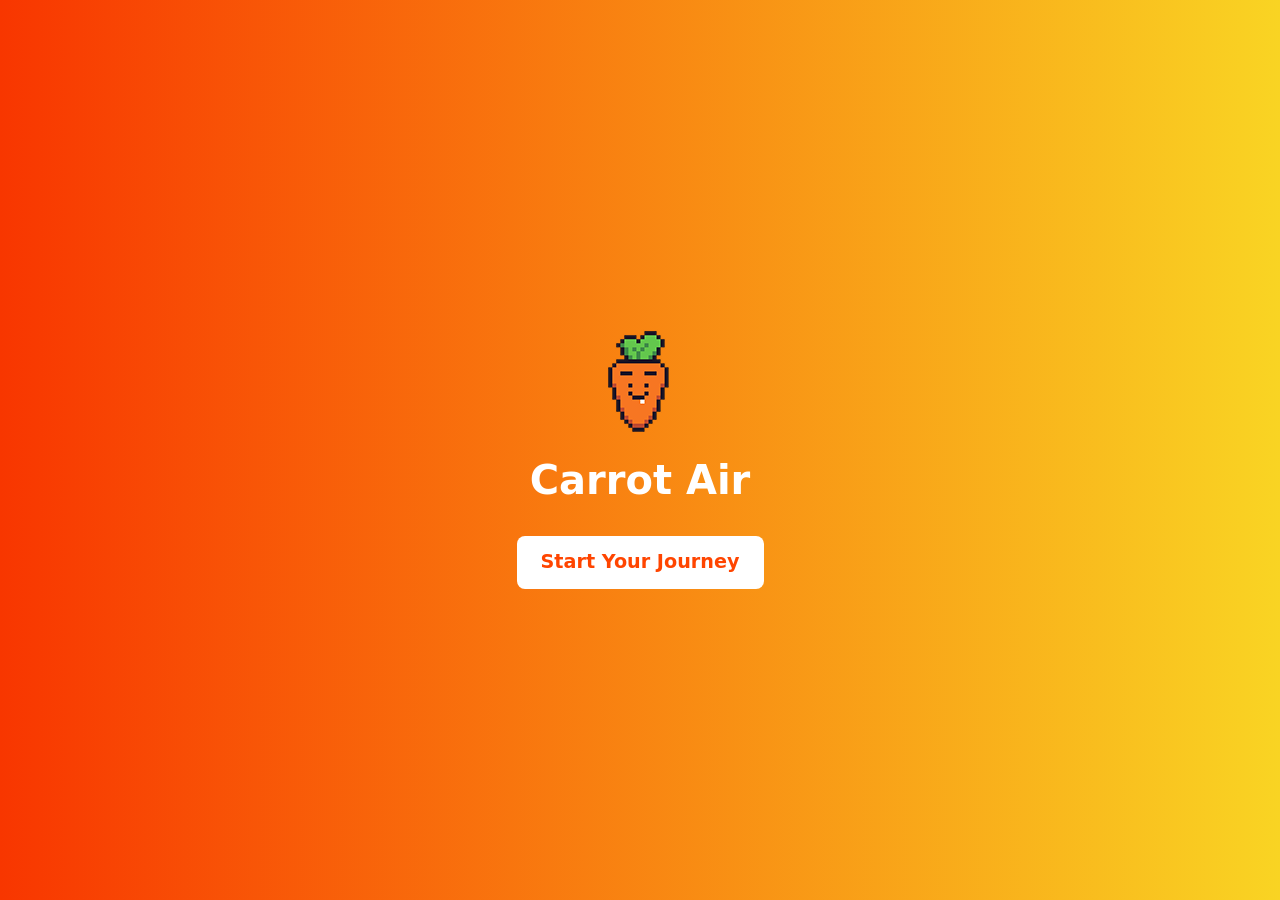
<file: index.html>
<!-- Add hyperlinks to the page if needed (please base po sa figma) -->

<!DOCTYPE html>
<html>
<head>
	<meta charset="utf-8">
	<meta name="viewport" content="width=device-width, initial-scale=1">
	<title>Carrot Air</title>
	<!-- Bootstrap -->
	<link href="https://cdn.jsdelivr.net/npm/bootstrap@5.2.3/dist/css/bootstrap.min.css" rel="stylesheet" integrity="sha384-rbsA2VBKQhggwzxH7pPCaAqO46MgnOM80zW1RWuH61DGLwZJEdK2Kadq2F9CUG65" crossorigin="anonymous">

	<!-- Google Font -->
	<link rel="preconnect" href="https://fonts.googleapis.com">
	<link rel="preconnect" href="https://fonts.gstatic.com" crossorigin>
	<link href="https://fonts.googleapis.com/css2?family=Archivo:ital,wght@0,100..900;1,100..900&family=Montserrat:ital,wght@0,100..900;1,100..900&family=Roboto&display=swap" rel="stylesheet">
	
	<!-- external css -->
	<link rel="stylesheet" type="text/css" href="./index.css">

	<!-- Font Awesome for Icons -->
	<link rel="stylesheet" href="https://cdnjs.cloudflare.com/ajax/libs/font-awesome/6.5.1/css/all.min.css">

</head>
<body>

<!-- Welcome Screen -->
    <div class="screen" id="welcomeScreen">
        <div class="container d-flex align-items-center justify-content-center min-vh-100">
            <div class="text-center">
                <div class="logo-container">
                    <img src="./images/carrot.png"/>
                </div>
                <h1 class="mt-3">Carrot Air</h1>
                <button class="btn btn-primary mt-4" onclick="showScreen('personalInfo')">Start Your Journey</button>
            </div>
        </div>
    </div>

<!-- Personal Info Screen -->
<div class="screen d-none" id="personalInfoScreen">
    <div class="container py-4" id="contain-personal">
        <!-- Header -->
        <div class="header d-flex align-items-center justify-content-center">
            <h2 class="mx-auto">Personal Info</h2>
        </div>
        	<h4 class="text-center mx-auto">Hello Traveler!</h4>
        <form class="mt-4" id="bookingForm">
            <!-- First Name -->
            <div class="mb-3 position-relative">
                <label class="form-label">First Name</label>
                <div class="input-group">
                    <span class="input-group-text"><i class="fas fa-user"></i></span>
                    <input type="text" class="form-control" id="firstName" placeholder="Enter your first name" required>
                </div>
            </div>

            <!-- Last Name -->
            <div class="mb-3 position-relative">
                <label class="form-label">Last Name</label>
                <div class="input-group">
                    <span class="input-group-text"><i class="fas fa-user"></i></span>
                    <input type="text" class="form-control" id="lastName" placeholder="Enter your last name" required>
                </div>
            </div>

            <!-- Email -->
            <div class="mb-3 position-relative">
                <label class="form-label">Email</label>
                <div class="input-group">
                    <span class="input-group-text"><i class="fas fa-envelope"></i></span>
                    <input type="email" class="form-control" id="email" placeholder="Enter your email" required>
                </div>
            </div>

            <!-- Password -->
            <div class="mb-3 position-relative">
                <label class="form-label">Password</label>
                <div class="input-group">
                    <span class="input-group-text"><i class="fas fa-lock"></i></span>
                    <input type="password" class="form-control" id="password" placeholder="Enter your password" required>
                </div>
            </div>

            <!-- Phone Number -->
            <div class="mb-3 position-relative">
                <label class="form-label">Phone Number</label>
                <div class="input-group">
                    <span class="input-group-text"><i class="fas fa-phone"></i></span>
                    <input type="tel" class="form-control" id="phone" placeholder="Enter your phone number" required>
                </div>
            </div>

            <!-- Date of Birth -->
            <div class="mb-3 position-relative">
                <label class="form-label">Date of Birth</label>
                <div class="input-group">
                    <span class="input-group-text"><i class="fas fa-calendar-alt"></i></span>
                    <input type="date" class="form-control" id="dob" required>
                </div>
            </div>

            <!-- Confirm Button -->
            <button type="button" class="btn btn-danger w-100 mt-3" id="confirmBtn" onclick="showScreen('flightBooking')" disabled>
                Confirm
            </button>
        </form>

    </div>
</div>

<!-- Flight Booking Screen -->
    <div class="screen d-none" id="flightBookingScreen">
    	<div class="hamburger" onclick="openNav()">
    	            <i class="fas fa-bars"></i>
    	        </div>
    	        <div id="mySidepanel" class="sidepanel">
    	                <a href="javascript:void(0)" class="closebtn" onclick="closeNav()">&times;</a>
    	                <div class="text-center">
    	                    <img src="./images/chubbycat.png" class="rounded-circle" alt="Profile">
    	                    <h4>Hello</h4>
    	                    <h5>Nikkie</h5>
    	                </div>
    	                <hr>
    	                <a onclick="showScreen('flightDetails')"><i class="fas fa-file-alt"></i> My Bookings</a>
                        <a onclick="showScreen('boardingPass')"><i class="fas fa-ticket-alt"></i> Boarding Pass</a>
                        <a onclick="showScreen('payment')"><i class="fas fa-credit-card"></i> Payment Method</a>
                        <a onclick="showScreen('flightDetails')"><i class="fas fa-plane"></i> Flight</a>
                        <hr>
                        <a onclick="showScreen('welcome')"><i class="fas fa-sign-out-alt"></i> Log out</a>
    	                <p class="text-center mt-3 p-5">App version 1.0.1</p>
    	            </div>

        <div class="container py-4" id="contain-flightBooking">
            <!-- Header -->
            <div class="header d-flex align-items-center">
                <button class="btn btn-link" onclick="showScreen('personalInfo')">
                    <i class="fas fa-arrow-left"></i>
                </button>
                <h2 class="mx-auto">Book Flight</h2>
            </div>

            <!-- Flight Type Tabs -->
            <div class="flight-tabs mt-4 d-flex">
                <button class="btn btn-toggle active" id="oneWayBtn" onclick="toggleTripType('oneWay')">One way</button>
                <button class="btn btn-toggle" id="roundTripBtn" onclick="toggleTripType('roundTrip')">Round trip</button>
            </div>

            <!-- Flight Booking Form -->
            <div class="flight-form mt-4">
                <div class="mb-3">
                    <label>From</label>
                    <select class="form-select" id="from" required>
                        <option selected>Select your departure</option>
                        <option value="MNL">Ninoy Aquino International Airport (MNL) - Manila</option>
                        <option value="CEB">Mactan-Cebu International Airport (CEB) - Cebu</option>
                        <option value="CRK">Clark International Airport (CRK) - Pampanga</option>
                        <option value="DVO">Davao International Airport (DVO) - Davao</option>
                        <option value="ILO">Iloilo International Airport (ILO) - Iloilo</option>
                        <option value="KLO">Kalibo International Airport (KLO) - Aklan</option>
                        <option value="PPS">Puerto Princesa International Airport (PPS) - Palawan</option>
                        <option value="CGY">Laguindingan Airport (CGY) - Cagayan de Oro</option>
                        <option value="BCD">Bacolod-Silay Airport (BCD) - Bacolod</option>
                    </select>
                </div>
                <div class="mb-3">
                    <label>To</label>
                    <select class="form-select" id="to" required>
                        <option selected>Select your destination</option>
                        <option value="MNL">Ninoy Aquino International Airport (MNL) - Manila</option>
                        <option value="CEB">Mactan-Cebu International Airport (CEB) - Cebu</option>
                        <option value="CRK">Clark International Airport (CRK) - Pampanga</option>
                        <option value="DVO">Davao International Airport (DVO) - Davao</option>
                        <option value="ILO">Iloilo International Airport (ILO) - Iloilo</option>
                        <option value="KLO">Kalibo International Airport (KLO) - Aklan</option>
                        <option value="PPS">Puerto Princesa International Airport (PPS) - Palawan</option>
                        <option value="CGY">Laguindingan Airport (CGY) - Cagayan de Oro</option>
                        <option value="BCD">Bacolod-Silay Airport (BCD) - Bacolod</option>
                    </select>
                </div>
            </div>
                <div class="mb-3">
                    <label>Departure</label>
                    	<input type="date" class="form-control" id="departureDate">
                </div>
                <div class="mb-3 return-date d-none">
                    <label>Return</label>
                    	<input type="date" class="form-control">
                </div>
                <div class="row">
                    <div class="col">
                        <label>Traveller</label>
                        <select class="form-select" id="numberOfTravellers">
                            <option value=1>1 Adult</option>
                            <option value=2>2 Adults</option>
                            <option value=1>Child</option>
                        </select>
                    </div>
                    <div class="col">
                        <label>Class</label>
                        <select class="form-select">
                            <option>Economy</option>
                            <option>Business</option>
                        </select>
                    </div>
                </div>
                <button class="btn btn-primary w-100 mt-3" onclick="checkFlightAvailability()">Search</button>
            </div>
        </div>
    </div>

<!-- Search Results Screen -->
    <div class="screen d-none" id="searchResultsScreen">
        <div class="container py-4">
            <div class="header d-flex align-items-center mb-3">
                <button class="btn btn-link" onclick="showScreen('flightBooking')">
                    <i class="fas fa-arrow-left"></i>
                </button>
                <h2 class="mx-auto">Search Results</h2>
            </div>
            <div id="searchResultsContainer"></div>
        </div>
    </div>

<!-- Flight Details Screen -->
    <div class="screen d-none" id="flightDetailsScreen">
        <div class="container py-4" id="contain-flightDetails">
            <div class="header d-flex align-items-center">
                <button class="btn btn-link" onclick="showScreen('flightBooking')">
                    <i class="fas fa-arrow-left"></i>
                </button>
                <h2 class="mx-auto">Flight Details</h2>
            </div>
            <div class="flight-card mt-4 p-3 text-center">
                <div class="text-center mb-3">
                    <img src="./images/chubbycat.png" alt="Flight Icon" width="80">
                </div>
                <div class="d-flex justify-content-between align-items-center">
                    <div>
                        <h3 class="time" id="departureTime">--:--</h3>
                        <p class="text-muted" id="fromAirport">--</p>
                    </div>
                    <div class="flight-path text-center">
                        <i class="fas fa-plane"></i>
                    </div>
                    <div>
                        <h3 class="time" id="arrivalTime">--:--</h3>
                        <p class="text-muted" id="toAirport">--</p>
                    </div>
                </div>
                <div class="row mt-3">
                    <div class="col">
                        <label class="fw-bold">Date</label>
                        <div class="form-control text-center" id="flightDate">--</div>
                    </div>
                    <div class="col">
                        <label class="fw-bold">Time</label>
                        <div class="form-control text-center" id="flightTime">--</div>
                    </div>
                </div>
                <div class="price mt-4 text-center">
                    <h3>Price: <span class="fw-bold" id="flightPrice">--</span> PHP</h3>
                </div>
                <div class="mt-3">
                    <button class="btn btn-outline-danger w-50" onclick="showScreen('flightBooking')">Cancel</button>
                    <button class="btn btn-primary w-50" onclick="showScreen('chooseSeat')">Confirm</button>
                </div>
            </div>
        </div>
    </div>

    <!-- Choose Seat Screen -->
    <div class="screen d-none" id="chooseSeatScreen">
        <div class="container py-4" id="contain-chooseSeat">
            <div class="header d-flex align-items-center">
                <button class="btn btn-link" onclick="showScreen('flightDetails')">
                    <i class="fas fa-arrow-left"></i>
                </button>
                <h2 class="mx-auto">Choose Seat</h2>
            </div>
            <div class="seat-map mt-4">
                <div class="seat-legend mb-3">
                    <span class="seat-type"><i class="fas fa-square text-secondary"></i> Available</span>
                    <span class="seat-type"><i class="fas fa-square text-danger"></i> Occupied</span>
                    <span class="seat-type"><i class="fas fa-square text-primary"></i> Selected</span>
                </div>
                <div class="seats-container">
                    <!-- Seats will be generated by JavaScript -->
                </div>
            </div>
            <button class="btn btn-primary mt-4 px-1" onclick="confirmSelection(event)">Confirm</button>
        </div>
    </div>

    <!-- Payment Screen -->
    <div class="screen d-none" id="paymentScreen">
        <div class="container py-4" id="contain-paymentScreen">
            <div class="header d-flex align-items-center">
                <button class="btn btn-link" onclick="showScreen('chooseSeat')">
                    <i class="fas fa-arrow-left"></i>
                </button>
                <h2 class="mx-auto">Payment</h2>
            </div>
            <!-- Flight Details -->
            <div class="flight-details-container">
                <div class="flight-header">
                    <img src="./images/chubbycat.png" alt="chubby cat" class="flight-icon">
                    <span class="flight-date" id="myDepartureDate"><i class="fas fa-calendar-alt"></i> </span>
                </div>
                <div class="flight-info">
                    <div class="flight-time">
                        <span class="time">10:00 AM</span>
                        <p>MNL (Manila)</p>
                    </div>
                    <div class="flight-icon flight-plane">
                        <i class="fas fa-plane"></i>
                    </div>
                    <div class="flight-time">
                        <span class="time">12:00 PM</span>
                        <p>CEB (Cebu)</p>
                    </div>
                </div>
                <div class="total-section">
                    <p>Total</p>
                    <p class="total-price">3,500 PHP</p>
                </div>
            </div>

            <!-- Payment Form -->
            <form id="paymentForm">
            <div class="form-group">
                <label>Card Number</label>
                <input type="text" class="form-control" id="cardNumber" placeholder="1234 5678 9012 3456" required>
            </div>
            <div class="form-group">
                <label>Card Holder Name</label>
                <input type="text" class="form-control" id="cardHolder" placeholder="Hanna Mae Astaño" required>
            </div>
            <div class="row">
                <div class="col-md-6">
                    <label>Expiry Date</label>
                    <input type="text" class="form-control" id="expiryDate" placeholder="MM/YY" required>
                </div>
                <div class="col-md-6">
                    <label>CVV</label>
                    <input type="text" class="form-control" id="cvv" placeholder="123" required>
                </div>
            </div>
            <div class="mt-3">
                <button type="button" class="btn btn-outline-danger w-100" onclick="showScreen('flightBooking')">Cancel</button>
                <button type="submit" class="btn btn-danger w-100 mt-3" id="confirmBtn">Confirm</button>
            </div>
        </form>
        </div>
    </div>
    

    <!-- Boarding Pass Screen -->
    <div class="screen d-none" id="boardingPassScreen">
        <div class="container py-4" id="contain-boardingPass">
            <div class="header d-flex align-items-center">
                <button class="btn btn-link" onclick="showScreen('payment')">
                    <i class="fas fa-arrow-left"></i>
                </button>
                <h2 class="mx-auto">Boarding Pass</h2>
            </div>
            <div class="boarding-pass mt-4 text-center">
                <div class="passenger-info">
                    <h4>Nikkie</h4>
                    <small>Passenger</small>
                    <div class="passenger-avatar">
                        <img src="./images/chubbycat.png" alt="Passenger Avatar">
                    </div>
                </div>
                <div class="flight-info my-3">
                    <div class="d-flex justify-content-between">
                        <div>
                            <h2>10:00 AM</h2>
                            <small>MNL (Manila)</small>
                        </div>
                        <div class="flight-path">
                            <i class="fas fa-plane"></i>
                        </div>
                        <div>
                            <h2>12:00 PM</h2>
                            <small>CEB (Cebu)</small>
                        </div>
                    </div>
                </div>
                <div class="additional-info d-flex justify-content-around my-3">
                    <div>
                        <small>Date</small>
                        <h5>03/27/2025</h5>
                    </div>
                    <div>
                        <small>Time</small>
                        <h5>9:30 AM</h5>
                    </div>
                </div>
                <div class="flight-details d-flex justify-content-around my-3">
                    <div>
                        <small>Flight</small>
                        <h5>CA 230</h5>
                    </div>
                    <div>
                        <small>Gate</small>
                        <h5>22</h5>
                    </div>
                    <div>
                        <small>Seat</small>
                        <h5>2B</h5>
                    </div>
                    <div>
                        <small>Class</small>
                        <h5>Economy</h5>
                    </div>
                </div>
                <div class="barcode mt-4">
                    <img src="./images/barcode.png" alt="Barcode">
                </div>
                <button class="btn btn-danger w-100 mt-4" onclick="downloadBoardingPass()">Download</button>
                <button class="btn btn-link text-danger w-100 mt-2" onclick="showScreen('flightBooking')">Book another flight</button>
            </div>
        </div>
    </div>


	<!-- bootstrap js -->
	<script src="https://cdn.jsdelivr.net/npm/@popperjs/core@2.11.6/dist/umd/popper.min.js" integrity="sha384-oBqDVmMz9ATKxIep9tiCxS/Z9fNfEXiDAYTujMAeBAsjFuCZSmKbSSUnQlmh/jp3" crossorigin="anonymous"></script>
	<script src="https://cdn.jsdelivr.net/npm/bootstrap@5.2.3/dist/js/bootstrap.min.js" integrity="sha384-cuYeSxntonz0PPNlHhBs68uyIAVpIIOZZ5JqeqvYYIcEL727kskC66kF92t6Xl2V" crossorigin="anonymous"></script>
	<!-- JavaScript -->
	<script type="text/javascript" src="./index.js"></script>
</body>
</html>
</file>
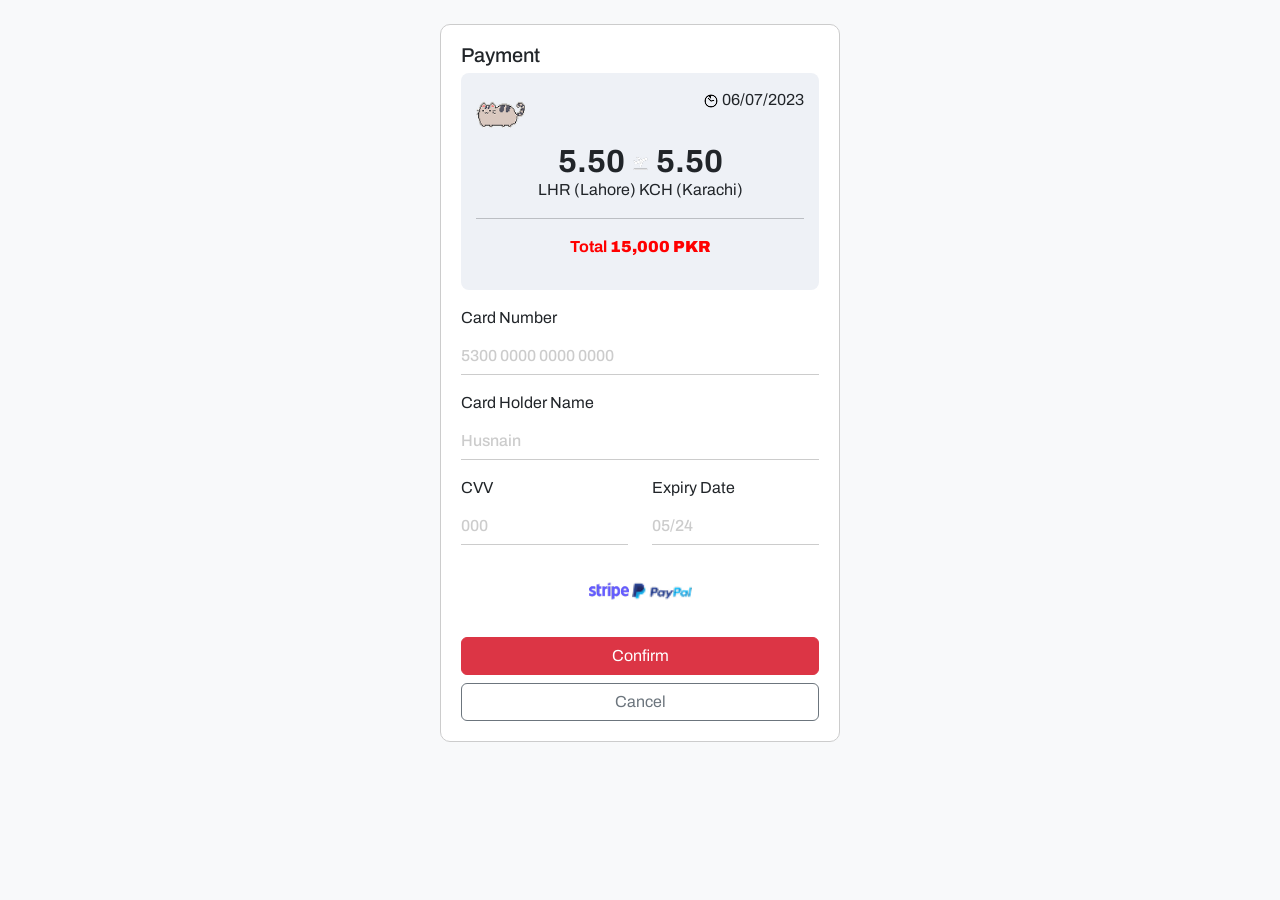
<file: airline-booking-system/index.html>
<!-- Add hyperlinks to the page if needed (please base po sa figma) -->

<!DOCTYPE html>
<html>
<head>
	<meta charset="utf-8">
	<meta name="viewport" content="width=device-width, initial-scale=1">
	<title>Carrot Air</title>
	<!-- Bootstrap -->
	<link href="https://cdn.jsdelivr.net/npm/bootstrap@5.2.3/dist/css/bootstrap.min.css" rel="stylesheet" integrity="sha384-rbsA2VBKQhggwzxH7pPCaAqO46MgnOM80zW1RWuH61DGLwZJEdK2Kadq2F9CUG65" crossorigin="anonymous">

	<!-- Google Font -->
	<link rel="preconnect" href="https://fonts.googleapis.com">
	<link rel="preconnect" href="https://fonts.gstatic.com" crossorigin>
	<link href="https://fonts.googleapis.com/css2?family=Archivo:ital,wght@0,100..900;1,100..900&family=Montserrat:ital,wght@0,100..900;1,100..900&family=Roboto&display=swap" rel="stylesheet">
	
	<!-- external css -->
	<link rel="stylesheet" type="text/css" href="./index.css">

	<!-- js -->
	<script src="index.js"></script>
</head>
<body>
	<div class="container mt-4">
        <div class="payment-container">
            <h4 class="payment-header">Payment</h4>
            <div class="payment-details mb-3">
                <div class="d-flex justify-content-between align-items-start">
                    <img src="./images/cat_logo.png" alt="Flight Icon" class="img-fluid" width="50">
                    <div class="text-end">
                        <p class="mb-0"><img src="./images/clock.png"><i class="bi bi-clock"></i> 06/07/2023</p>
                    </div>
                </div>
                <div class="text-center mt-2">
                    <p id="payment-display" class="mb-0"><strong>5.50</strong>
                    	<img src="./images/plane.png"> 
                    	<strong>5.50</strong></p>

                    <p>	LHR (Lahore) KCH (Karachi)</p>
                    <hr>
                    <p class="total-amount">
                        <span class="label">Total</span>
                        <strong class="amount">15,000 PKR</strong>
                    </p>

                </div> 
            </div>
            <form>
                <div class="mb-3">
                    <label class="form-label">Card Number</label>
                    <input type="text" class="form-control" placeholder="5300 0000 0000 0000">
                </div>
                <div class="mb-3">
                    <label class="form-label">Card Holder Name</label>
                    <input type="text" class="form-control" placeholder="Husnain">
                </div>
                <div class="row">
                    <div class="col">
                        <label class="form-label">CVV</label>
                        <input type="text" class="form-control" placeholder="000">
                    </div>
                    <div class="col">
                        <label class="form-label">Expiry Date</label>
                        <input type="text" class="form-control" placeholder="05/24">
                    </div>
                </div>
                <div class="text-center mt-3">
                    <img src="./images/stripe.png" width="40">
                    <img src="./images/Paypal.png" width="60">
                </div>
                <button type="button" class="btn btn-danger btn-confirm mt-3">Confirm</button>
                <button type="button" class="btn btn-outline-secondary btn-confirm mt-2">Cancel</button>
            </form>
        </div>
    </div>



		<!-- bootstrap js -->
		<script src="https://cdn.jsdelivr.net/npm/@popperjs/core@2.11.6/dist/umd/popper.min.js" integrity="sha384-oBqDVmMz9ATKxIep9tiCxS/Z9fNfEXiDAYTujMAeBAsjFuCZSmKbSSUnQlmh/jp3" crossorigin="anonymous"></script>
	    <script src="https://cdn.jsdelivr.net/npm/bootstrap@5.2.3/dist/js/bootstrap.min.js" integrity="sha384-cuYeSxntonz0PPNlHhBs68uyIAVpIIOZZ5JqeqvYYIcEL727kskC66kF92t6Xl2V" crossorigin="anonymous"></script>
	    <!-- JavaScript -->
	    <script type="text/javascript" src="./index.js"></script>
</body>
</html>
</file>
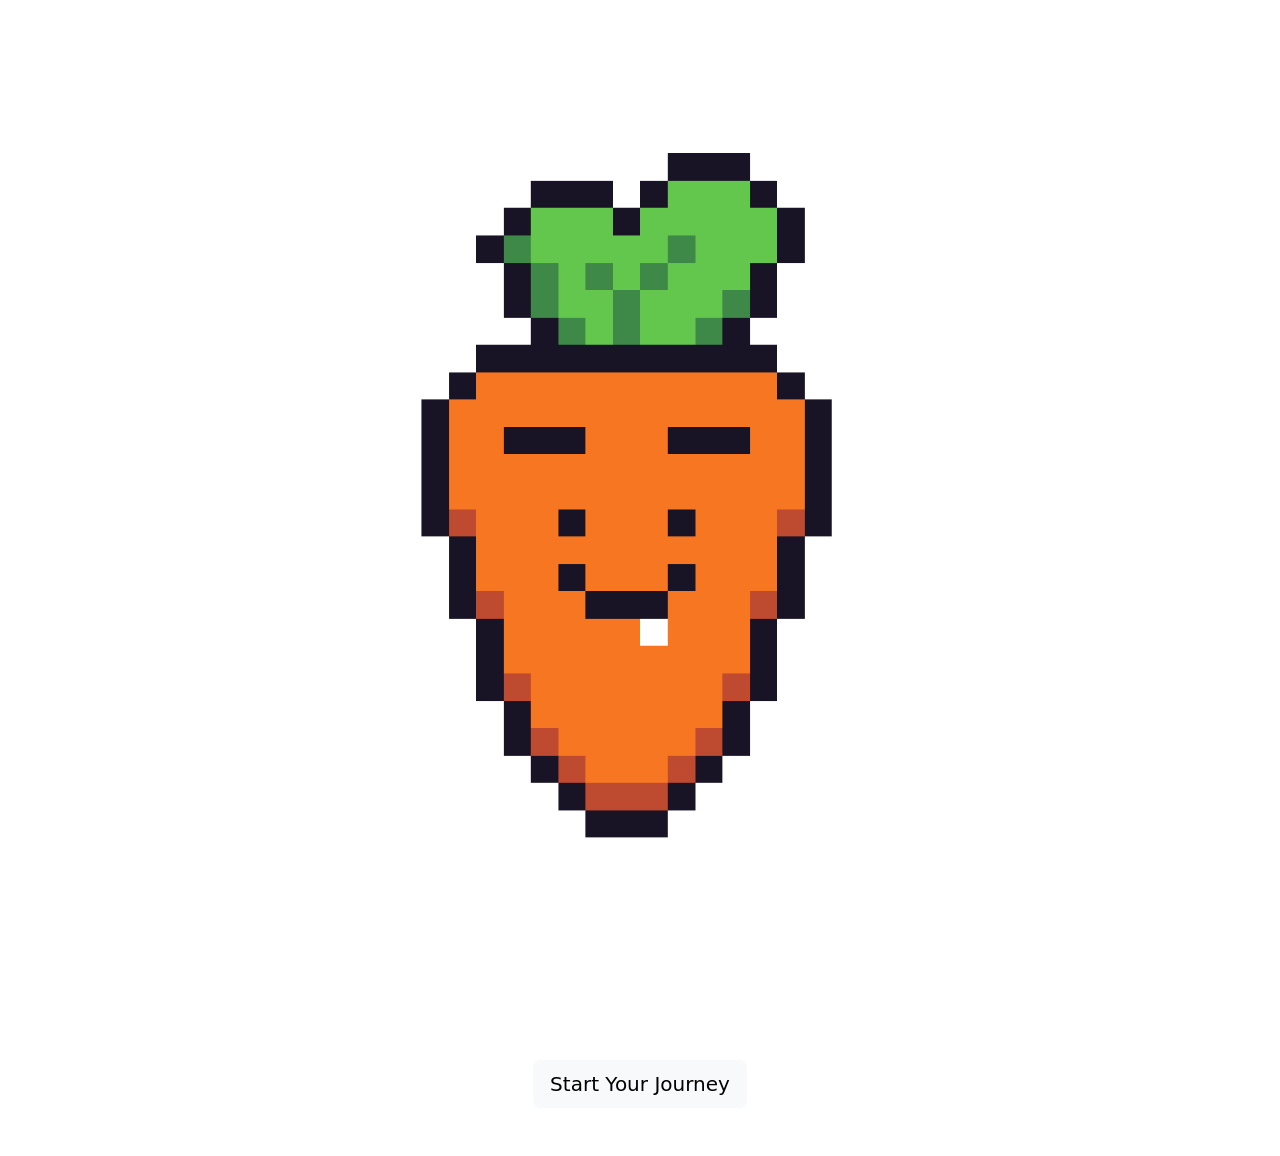
<file: welcome.html>
<!-- Add hyperlinks to the page if needed (please base po sa figma) -->

<!DOCTYPE html>
<html>
<head>
	<meta charset="utf-8">
	<meta name="viewport" content="width=device-width, initial-scale=1">
	<title>Carrot Air</title>
	<!-- Bootstrap -->
	<link href="https://cdn.jsdelivr.net/npm/bootstrap@5.2.3/dist/css/bootstrap.min.css" rel="stylesheet" integrity="sha384-rbsA2VBKQhggwzxH7pPCaAqO46MgnOM80zW1RWuH61DGLwZJEdK2Kadq2F9CUG65" crossorigin="anonymous">

	<!-- Google Font -->
	<link rel="preconnect" href="https://fonts.googleapis.com">
	<link rel="preconnect" href="https://fonts.gstatic.com" crossorigin>
	<link href="https://fonts.googleapis.com/css2?family=Archivo:ital,wght@0,100..900;1,100..900&family=Montserrat:ital,wght@0,100..900;1,100..900&family=Roboto&display=swap" rel="stylesheet">
	
	<!-- external css -->
	<link rel="stylesheet" type="text/css" href="./index.css">
</head>
<body class="orange-background">
	<!-- Welcome Page -->
	<div class="container text-center">
		<div class="py-3">
			<img src="./images/Baby Carrot_clearBG.png" class="carrot-logo img-fluid">
			<h1 id="carrot-air" class="text-white display-1 fw-bold">Carrot Air</h1>
		</div>		
		<div class="py-5 ">			
			<a href ="index.html">
				<button id="welcome-button" type="button" class="btn btn-light btn-lg">Start Your Journey</button>
			</a>
		</div>
	</div>


	<!-- bootstrap js -->
	<script src="https://cdn.jsdelivr.net/npm/@popperjs/core@2.11.6/dist/umd/popper.min.js" integrity="sha384-oBqDVmMz9ATKxIep9tiCxS/Z9fNfEXiDAYTujMAeBAsjFuCZSmKbSSUnQlmh/jp3" crossorigin="anonymous"></script>
    <script src="https://cdn.jsdelivr.net/npm/bootstrap@5.2.3/dist/js/bootstrap.min.js" integrity="sha384-cuYeSxntonz0PPNlHhBs68uyIAVpIIOZZ5JqeqvYYIcEL727kskC66kF92t6Xl2V" crossorigin="anonymous"></script>
    <!-- JavaScript -->
    <script type="text/javascript" src="./index.js"></script>
</body>
</html>
</file>
<file: index.css>
/* Input the correct value base on the typography and add other needed properties */

/* Welcome Screen Styling */
#welcomeScreen {
    background-image: linear-gradient(to right, #f83600 0%, #f9d423 100%);
    width: 100%;
    height: 100vh;
    display: flex;
    align-items: center;
    justify-content: center;
}

@keyframes fadeInBounce {
    0% {
        opacity: 0;
        transform: scale(0.8) translateY(-20px);
    }
    50% {
        opacity: 0.5;
        transform: scale(1.05) translateY(10px);
    }
    100% {
        opacity: 1;
        transform: scale(1) translateY(0);
    }
}

@keyframes floating {
    0%, 100% {
        transform: translateY(0);
    }
    50% {
        transform: translateY(-5px);
    }
}

.logo-container img {
    max-width: 80%;
    height: auto;
    max-height: 50vh;
    display: block;
    margin: 0 auto;
    opacity: 0; /* Start hidden */
    animation: fadeInBounce 1.5s ease-out forwards, floating 3s ease-in-out infinite 2s;
}

/* Hover effect for interactivity */
.logo-container img:hover {
    transform: scale(1.1);
    transition: transform 0.3s ease-in-out;
}


h1 {
    color: white;
    font-size: 2.5rem;
    font-weight: bold;
}

.btn-primary {
    background-color: white;
    color: #ff4500;
    border: none;
    padding: 12px 24px;
    font-size: 1.2rem;
    font-weight: bold;
    border-radius: 8px;
    transition: background 0.3s ease;
}

.btn-primary:hover {
    background-color: #ff7043;
    color: white;
}


/*Personl Info Screen*/
#contain-personal {
    max-width: 800px;
    width: 100%;
    background: #ffffff;
    padding: 20px;
    border-radius: 10px;
    box-shadow: 0px 4px 10px rgba(0, 0, 0, 0.1);
    margin: auto; /* Centers the box */
}

@media (min-width: 992px) {
    .container {
        max-width: 900px;
    }

#contain-personal {
    max-width: 800px;
    }
}

#personalInfoScreen {
    background-image: linear-gradient( 135deg, #FCCF31 10%, #F55555 100%);
    width: 100%;
    height: 100vh;
    display: flex;
    align-items: center;
    justify-content: center;
    padding: 20px;
}

.input-group-text {
    background: #f8f9fa;
    border-right: none;
}

.form-control {
    border-left: none;
}

.btn-danger {
    background-color: #ff4500;
    border: none;
    font-size: 18px;
    padding: 12px;
    border-radius: 8px;
}


/*Book Flight Screen*/
.sidepanel {
    height: 100%;
    width: 0;
    position: fixed;
    top: 0;
    right: 0;
    background-color: white;
    overflow-x: hidden;
    transition: 0.3s;
    padding-top: 60px;
    box-shadow: -2px 0px 5px rgba(0, 0, 0, 0.2);
    z-index: 1000;
    cursor: pointer;
}
.sidepanel a {
    padding: 8px 8px 8px 32px;
    text-decoration: none;
    font-size: 18px;
    color: black;
    display: block;
    transition: 0.3s;
}

.sidepanel a:hover {
    color: #007bff;
}

.sidepanel .closebtn {
    position: absolute;
    top: 10px;
    left: 10px;
    text-align: left;
    font-size: 24px;
    cursor: pointer;
}

.hamburger {
    font-size: 24px;
    cursor: pointer;
    padding: 10px;
    position: fixed;
    right: 10px;
    top: 10px;
    display: none;
    z-index: 1001;
}

#contain-flightBooking {
    max-width: 800px;
    width: 100%;
    background: #ffffff;
    padding: 20px;
    border-radius: 10px;
    box-shadow: 0px 4px 10px rgba(0, 0, 0, 0.1);
    margin: auto; /* Centers the box */
}

/* Ensures better containment on larger screens */
@media (min-width: 992px) {
    .container {
        max-width: 900px;
    }

#contain-flightBooking {
    max-width: 800px; /* Slightly wider on larger screens */
    }
}

#flightBookingScreen{
	background-image: linear-gradient( 135deg, #FCCF31 10%, #F55555 100%);
    width: 100%;
    height: 100vh;
    display: flex;
    align-items: center;
    justify-content: center;
}

.btn-toggle {
    flex: 1;
    border: none;
    padding: 10px;
    text-align: center;
    cursor: pointer;
    background-color: #f0f0f0;
    transition: background 0.3s ease, color 0.3s ease;
}
.btn-toggle.active {
    background-color: #ff5733;
    color: white;
}


/*Flight Details Screen*/
#contain-flightDetails {
    max-width: 800px;
    width: 100%;
    background: #ffffff;
    padding: 20px;
    border-radius: 10px;
    box-shadow: 0px 4px 10px rgba(0, 0, 0, 0.1);
    margin: auto; /* Centers the box */
}

/* Ensures better containment on larger screens */
@media (min-width: 992px) {
    .container {
        max-width: 900px;
    }

#contain-flightDetails {
    max-width: 800px; /* Slightly wider on larger screens */
    }
}

#flightDetailsScreen {
    width: 100%;
    height: 100vh;
    display: flex;
    align-items: center;
    justify-content: center;
    flex-direction: column;
    min-height: 100vh;
    background-image: linear-gradient( 135deg, #FCCF31 10%, #F55555 100%);
    padding: 20px;
}

.flight-card img {
    width: 65px;
    margin-bottom: 15px;
}

.flight-times {
    display: flex;
    justify-content: space-between;
    align-items: center;
    font-size: 22px;
    font-weight: bold;
    margin-bottom: 10px;
}

.flight-icon {
    background: #ff4d4d;
    color: white;
    border-radius: 50%;
    width: 42px;
    height: 42px;
    display: flex;
    align-items: center;
    justify-content: center;
    font-size: 20px;
}


.price {
    font-weight: bold;
    font-size: 24px;
    color: #222;
    margin-top: 15px;
}


/*Choose Seat Screen*/
#contain-chooseSeat {
    max-width: 800px;
    width: 100%;
    background: #ffffff;
    padding: 20px;
    border-radius: 10px;
    box-shadow: 0px 4px 10px rgba(0, 0, 0, 0.1);
    margin: auto; /* Centers the box */
}

/* Ensures better containment on larger screens */
@media (min-width: 992px) {
    .container {
        max-width: 900px;
    }

#contain-chooseSeat {
    max-width: 800px; /* Slightly wider on larger screens */
    }
}

#chooseSeatScreen {
    width: 100%;
    margin: auto;
    text-align: center;
    height: 100vh;
    display: flex;
    align-items: center;
    justify-content: center;
    flex-direction: column;
    background-image: linear-gradient( 135deg, #FCCF31 10%, #F55555 100%);
    padding: 20px;
}

.seat-legend {
    display: flex;
    justify-content: center;
    align-items: center;
    gap: 20px;
    font-size: 14px;
    margin-bottom: 20px;
}

.seat-type {
    display: flex;
    align-items: center;
    gap: 8px;
}

.seats-container {
    display: grid;
    grid-template-columns: repeat(4, 1fr);
    gap: 15px;
    max-width: 500px;
    margin: 0 auto;
    justify-content: center;
    align-items: center;
    text-align: center;
}

.seat-selection-container {
    display: flex;
    flex-direction: column;
    align-items: center;
    width: 100%;
}

.seat {
    width: 60px;
    height: 60px;
    border-radius: 5px;
    display: flex;
    align-items: center;
    justify-content: center;
    cursor: pointer;
    border: 1px solid #ccc;
    background-color: #d3d3d3;
    font-size: 16px;
    text-align: center;
    margin: auto;
}

.occupied {
    background-color: #ff4c4c !important;
    color: white;
    pointer-events: none;
}

.selected {
    background-color: #4285F4 !important;
    color: white;
}

.confirm-container {
    display: flex;
    justify-content: center;
}

#chooseSeatScreen .btn-primary {
    padding: 12px 20px;
    background-color: #ff4500;
    color: white;
    border: none;
    cursor: pointer;
    border-radius: 5px;
    font-size: 16px;
    width: 100%;
    max-width: 500px;
    text-align: center;
    display: block;
    margin: 0 auto;
}

@media (max-width: 600px) {
    .seats-container {
        grid-template-columns: repeat(3, 1fr);
    }
    .seat {
        width: 50px;
        height: 50px;
    }
}

@media (max-width: 400px) {
    .seats-container {
        grid-template-columns: repeat(2, 1fr);
    }
    .seat {
        width: 40px;
        height: 40px;
        font-size: 12px;
    }
}

/*Payment Screen*/
#contain-paymentScreen {
    max-width: 800px;
    width: 100%;
    background: #ffffff;
    padding: 20px;
    border-radius: 10px;
    box-shadow: 0px 4px 10px rgba(0, 0, 0, 0.1);
    margin: auto; /* Centers the box */
}

@media (min-width: 300px) {
    .container {
        max-width: 900px;
    }

#paymentScreen {
    background-image: linear-gradient( 135deg, #FCCF31 10%, #F55555 100%);
    width: 100%;
    min-height: 100vh; /* Full viewport height */
    display: flex;
    justify-content: center; /* Center horizontally */
    align-items: center; /* Center vertically */
    padding: 20px;
}

/* Header */
#contain-paymentScreen .header {
    display: flex;
    align-items: center;
    justify-content: flex-start;
    width: 100%;
    gap: 10px;
    margin-bottom: 10px;
}

#contain-paymentScreen .btn-back {
    background: none;
    border: none;
    font-size: 18px;
    cursor: pointer;
}

#contain-paymentScreen .flight-details-container {
    width: 100%;
    background: white;
    padding: 15px;
    border-radius: 10px;
    text-align: center;
    margin-bottom: 20px;
    box-shadow: 0 2px 10px rgba(0, 0, 0, 0.1);
}

#contain-paymentScreen .flight-header {
    display: flex;
    justify-content: space-between;
    align-items: center;
    padding-bottom: 10px;
    border-bottom: 1px solid #ddd;
}

#contain-paymentScreen .flight-icon img {
    width: 50px;
    height: auto;
    background: transparent !important;
    border-radius: 0;
    box-shadow: ;
}

#contain-paymentScreen .flight-date {
    font-size: 14px;
    color: #666;
}

#contain-paymentScreen .flight-info {
    display: flex;
    justify-content: space-between;
    align-items: center;
    width: 100%;
    margin: 15px 0;
}

#contain-paymentScreen .flight-time {
    text-align: center;
}

#contain-paymentScreen .time {
    font-size: 20px;
    font-weight: bold;
}

#contain-paymentScreen .flight-plane i {
    font-size: 24px;
    background: none;
}

#contain-paymentScreen .total-section {
    display: flex;
    justify-content: space-between;
    width: 100%;
    font-size: 16px;
    font-weight: bold;
    margin-top: 10px;
}

#contain-paymentScreen .total-price {
    color: red;
}

#contain-paymentScreen .paymentForm {
    width: 100%;
}

#contain-paymentScreen .form-group {
    margin-bottom: 15px;
    text-align: left;
    width: 100%;
}

#contain-paymentScreen .form-group label {
    display: block;
    font-size: 14px;
    margin-bottom: 5px;
}

#contain-paymentScreen .form-control {
    width: 100%;
    padding: 10px;
    border: 1px solid #ccc;
    border-radius: 5px;
}

#contain-paymentScreen .form-row {
    display: flex;
    justify-content: space-between;
    gap: 10px;
    width: 100%;
}

#contain-paymentScreen .form-row .form-group {
    width: 48%;
}

#contain-paymentScreen .payment-icons {
    display: flex;
    justify-content: center;
    gap: 20px;
    margin: 15px 0;
}

#contain-paymentScreen .payment-icon {
    width: 50px;
    height: auto;
}

#contain-paymentScreen .btn-confirm {
    width: 100%;
    padding: 12px;
    background: red;
    color: white;
    border: none;
    border-radius: 5px;
    cursor: pointer;
    font-size: 16px;
    font-weight: bold;
}

#contain-paymentScreen .btn-confirm:hover {
    background: darkred;
}

#contain-paymentScreen .btn-cancel {
    width: 100%;
    padding: 12px;
    margin: 5px;
    background: none;
    border: none;
    cursor: pointer;
    font-size: 14px;
    color: gray;
    margin-top: 10px;
}


/* Boarding Pass */
#contain-boardingPass {
    max-width: 500px;
    width: 100%;
    background: #ffffff;
    padding: 20px;
    border-radius: 10px;
    box-shadow: 0px 4px 10px rgba(0, 0, 0, 0.1);
    margin: auto;
    text-align: center;
}

@media (min-width: 992px) {
    .container {
        max-width: 900px; 
    }
}

#boardingPassScreen {
    background-image: linear-gradient( 135deg, #FCCF31 10%, #F55555 100%);
    width: 100%;
    min-height: 100vh;
    display: flex;
    justify-content: center; 
    align-items: center; 
    padding: 20px;
}

.boarding-pass-header {
    text-align: center;
    font-size: 22px;
    font-weight: bold;
    padding-bottom: 10px;
}

.boarding-pass-passenger {
    text-align: center;
    font-weight: bold;
    margin-bottom: 5px;
}

.boarding-pass-avatar img {
    width: 50px;
    height: 50px;
    border-radius: 50%;
}

/* Flight Info */
.boarding-pass-flight {
    display: flex;
    align-items: center;
    justify-content: center;
    font-size: 24px;
    font-weight: bold;
    margin-top: 10px;
}

.boarding-pass-flight-path {
    display: flex;
    align-items: center;
    justify-content: space-between;
    width: 100%;
    font-size: 18px;
    font-weight: bold;
}

.boarding-pass-flight-path span {
    flex: 1;
    text-align: center;
}


.boarding-pass-flight-icon {
    font-size: 20px;
    color: #dc3545;
    margin: 0 10px;
}

/* Details */
.boarding-pass-details {
    display: flex;
    justify-content: space-between;
    font-size: 14px;
    margin: 15px 0;
}

.boarding-pass-info {
    background-color: #f8f9fa;
    padding: 10px;
    border-radius: 10px;
}

/* Barcode */
.boarding-pass-barcode {
    display: flex;
    justify-content: center; 
    align-items: center;
    width: 100%; 
    overflow: hidden; 
    padding: 10px 0; 
}

.boarding-pass-barcode img {
    max-width: 250px; 
    width: 100%; 
    height: auto; 
    object-fit: contain; 
}


@media (max-width: 320px) {
    .boarding-pass-barcode img {
        max-width: 300px; 
    }
}

/* Buttons */
.boarding-pass-btn-danger {
    background-color: #ff5733;
    color: white;
    border: none;
    padding: 12px;
    border-radius: 5px;
    cursor: pointer;
    font-size: 16px;
    font-weight: bold;
    width: 100%;
    margin-top: 15px;
}

.boarding-pass-btn-danger:hover {
    background-color: #e64a19;
}

.boarding-pass-btn-link {
    font-size: 14px;
    text-decoration: none;
    color: #ff5733;
    cursor: pointer;
    display: block;
    margin-top: 10px;
    font-weight: bold;
}

.boarding-pass-btn-link:hover {
    text-decoration: underline;
}
</file>
<file: airline-booking-system/index.css>
/* Input the correct value base on the typography and add other needed properties */
body {
    background-color: #f8f9fa;
    font-family: Archivo;
} 
.payment-container { 
    max-width: 400px;
    margin: auto;
    background: white;
    padding: 20px;
    border-radius: 10px;
    border: 1px solid #ccc;
    box-shadow: white;
}
.payment-header {
    text-align: center;
    font-family: Archivo;
    font-weight: 500;
    font-size: 20px;
    line-height: 100%;
    letter-spacing: 0%;

    display: flex;
    justify-content: space-between;
    align-items: center;
}
.payment-details {
    background: #eef1f6;
    padding: 15px;
    border-radius: 8px;
    text-align: center;
}
.payment-details img {
    width: 69;
    height: 69;
    top: 105px;
    left: 34px;
}

#payment-display {
	font-family: Archivo;
	font-weight: 500;
	font-size: 32px;
	line-height: 100%;
	letter-spacing: 0%;

}

.total-amount {
    color: red;
    font-weight: bold;
}
.btn-confirm {
    width: 100%;
}

.form-control {
    border: none;
    border-bottom: 1px solid #ccc;
    border-radius: 0;
    background-color: transparent;
    box-shadow: none; 
    font-size: 16px;
    color: #000; 
    padding-left: 0; 
}


.form-control::placeholder {
    color: #ccc;
    font-weight: 500;
}

/
.form-control:focus {
    border-bottom: 1px solid #000; 
    outline: none;
    box-shadow: none;
}
</file>
